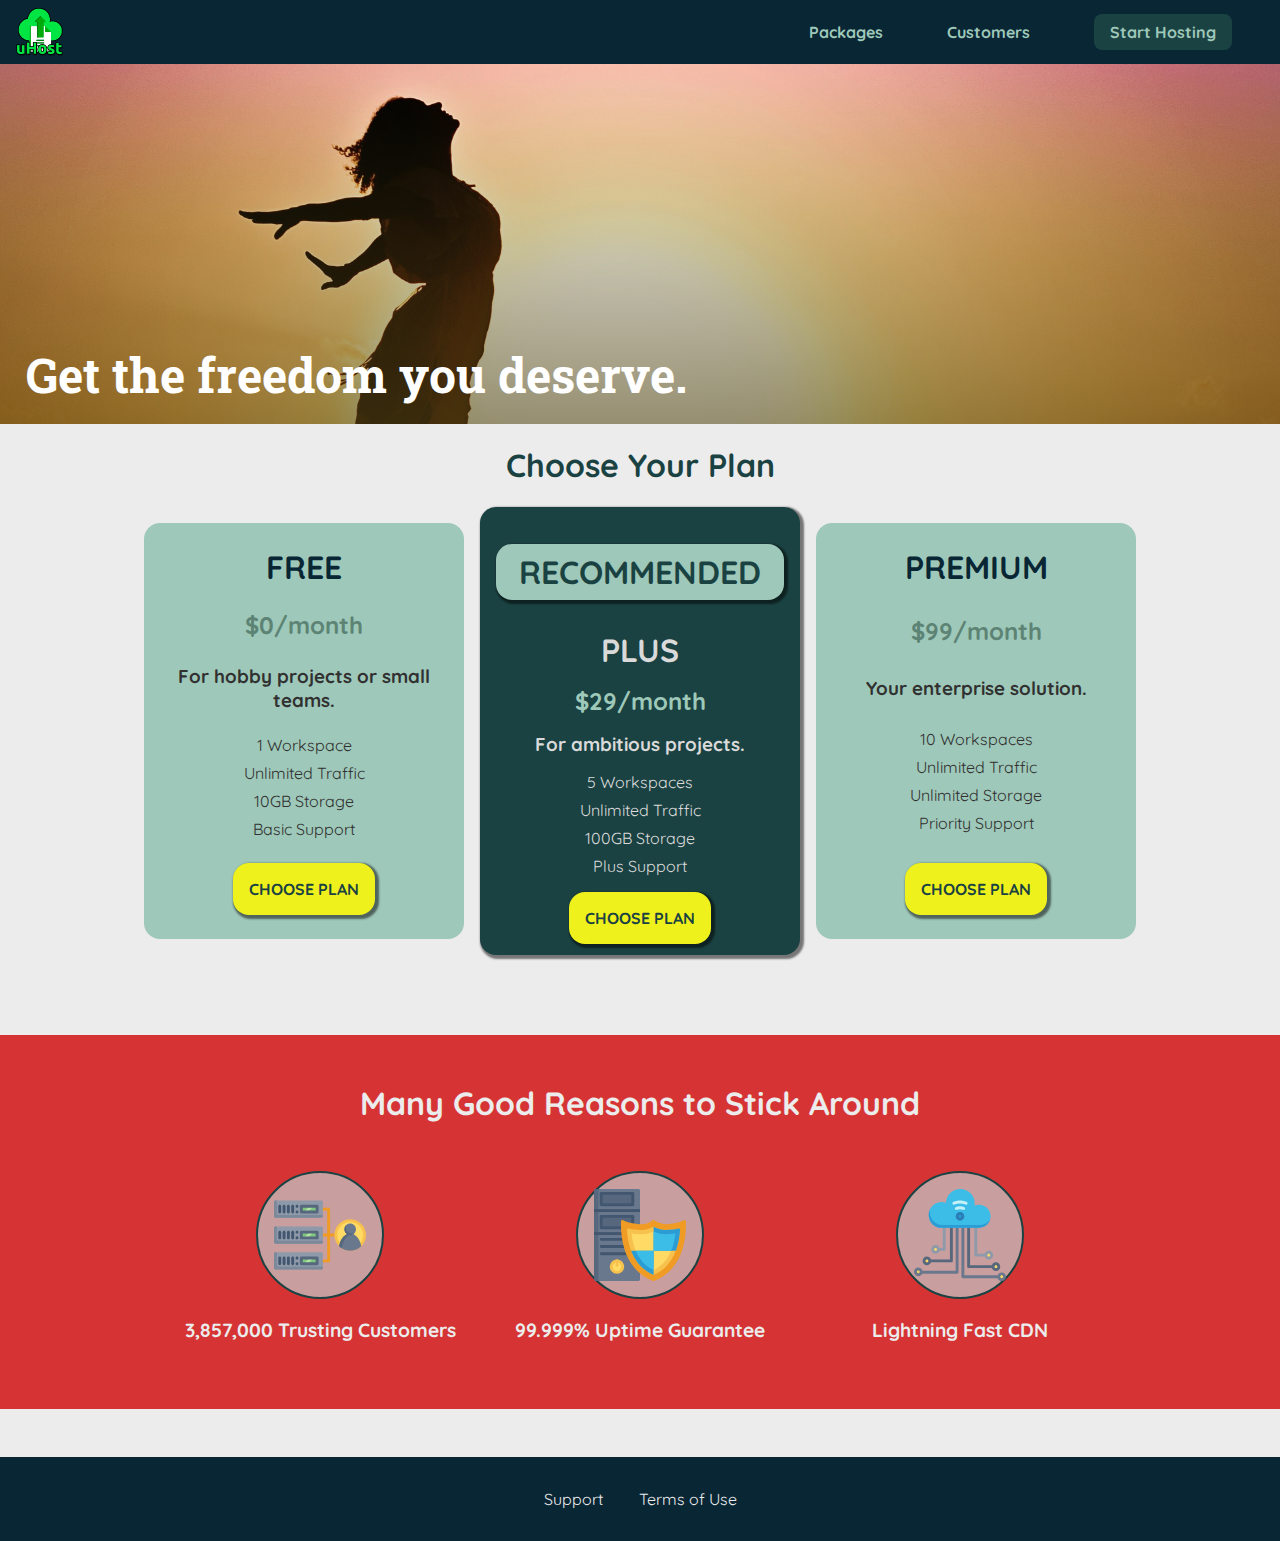
<file: index.html>
<!DOCTYPE html>
<html lang="en">

<head>
    <meta charset="UTF-8">
    <meta name="viewport" content="width=device-width, initial-scale=1.0">
    <title>Document</title>
    <link rel="stylesheet" href="shared.css">
    <link rel="stylesheet" href="main.css">
    <link rel="preconnect" href="https://fonts.googleapis.com">
    <link rel="preconnect" href="https://fonts.gstatic.com" crossorigin>
    <link href="https://fonts.googleapis.com/css2?family=Roboto+Slab&display=swap" rel="stylesheet">
    <link href="https://fonts.googleapis.com/css2?family=Quicksand:wght@300..700&display=swap" rel="stylesheet">
</head>

<body>
    <header class="main-header">
        <div>
            <a href="index.html" class="main-header__brand">
                <img src="images/uhost-icon.png" alt="uHost - Your Favourite Hosting Company">
            </a>
        </div>
        <nav class="main-nav">
            <ul class="main-nav__items">
                <li class="main-nav__item">
                    <a href="packages/index.html">Packages</a>
                </li>
                <li class="main-nav__item">
                    <a href="customers/index.html">Customers</a>
                </li>
                <li class="main-nav__item main-nav__item--cta">
                    <a href="start-hosting/index.html">Start Hosting</a>
                </li>
            </ul>
        </nav>
    </header>
    <main>
        <section id="product-overview">
            <h1>
                Get the freedom you deserve.
            </h1>
        </section>
        <section id="plans">
            <h1 class="section-title">Choose Your Plan</h2>
                <div class="plan__list">
                    <article class="plan">
                        <h1 class="plan__title">FREE</h1>
                        <h2 class="plan__price">$0/month</h2>
                        <h3>For hobby projects or small teams.</h3>
                        <ul class="plan__features">
                            <li>1 Workspace</li>
                            <li>Unlimited Traffic</li>
                            <li>10GB Storage</li>
                            <li>Basic Support</li>
                        </ul>
                        <div>
                            <button class="button">CHOOSE PLAN</button>
                        </div>
                    </article>
                    <article class="plan plan--highlighted">
                        <h1 class="plan__annotation">RECOMMENDED</h1>
                        <h1 class="plan__title">PLUS</h1>
                        <h2 class="plan__price">$29/month</h2>
                        <h3>For ambitious projects.</h3>
                        <ul class="plan__features">
                            <li>5 Workspaces</li>
                            <li>Unlimited Traffic</li>
                            <li>100GB Storage</li>
                            <li>Plus Support</li>
                        </ul>
                        <div>
                            <button class="button">CHOOSE PLAN</button>
                        </div>
                    </article>
                    <article class="plan">
                        <h1 class="plan__title">PREMIUM</h1>
                        <h2 class="plan__price">$99/month</h2>
                        <h3>Your enterprise solution.</h3>
                        <ul class="plan__features">
                            <li>10 Workspaces</li>
                            <li>Unlimited Traffic</li>
                            <li>Unlimited Storage</li>
                            <li>Priority Support</li>
                        </ul>
                        <div>
                            <button class="button">CHOOSE PLAN</button>
                        </div>
                    </article>
                </div>
        </section>
        <section id="key-features">
            <h1 class="section-title">Many Good Reasons to Stick Around</h1>
            <ul class="key-feature__list">
                <li class="key-feature">
                    <div class="key-feature__image">
                        <svg viewBox="0 0 512 512">
                            <path style="fill:#F09B24;"
                                d="M344,248h-32V112c0-4.418-3.582-8-8-8h-40c-4.418,0-8,3.582-8,8s3.582,8,8,8h32v128h-32  c-4.418,0-8,3.582-8,8s3.582,8,8,8h32v128h-32c-4.418,0-8,3.582-8,8s3.582,8,8,8h40c4.418,0,8-3.582,8-8V264h32c4.418,0,8-3.582,8-8  S348.418,248,344,248z" />
                            <path style="fill:#8E9AA9;"
                                d="M264,64H8c-4.418,0-8,3.582-8,8v80c0,4.418,3.582,8,8,8h256c4.418,0,8-3.582,8-8V72  C272,67.582,268.418,64,264,64z" />
                            <path style="fill:#7C899B;"
                                d="M24,144c-4.418,0-8-3.582-8-8V64H8c-4.418,0-8,3.582-8,8v80c0,4.418,3.582,8,8,8h256  c4.418,0,8-3.582,8-8v-8H24z" />
                            <rect x="152" y="96" style="fill:#B8E3A8;" width="88" height="32" />
                            <g>
                                <polygon style="fill:#7EC97D;" points="152,96 152,128 166,128 198,96  " />
                                <polygon style="fill:#7EC97D;" points="220,96 188,128 240,128 240,96  " />
                            </g>
                            <path style="fill:#56677E;"
                                d="M240,136h-88c-4.418,0-8-3.582-8-8V96c0-4.418,3.582-8,8-8h88c4.418,0,8,3.582,8,8v32  C248,132.418,244.418,136,240,136z M160,120h72v-16h-72V120z" />
                            <g>
                                <path style="fill:#435670;"
                                    d="M32,136c-4.418,0-8-3.582-8-8V96c0-4.418,3.582-8,8-8s8,3.582,8,8v32C40,132.418,36.418,136,32,136z   " />
                                <path style="fill:#435670;"
                                    d="M56,136c-4.418,0-8-3.582-8-8V96c0-4.418,3.582-8,8-8s8,3.582,8,8v32C64,132.418,60.418,136,56,136z   " />
                                <path style="fill:#435670;"
                                    d="M80,136c-4.418,0-8-3.582-8-8V96c0-4.418,3.582-8,8-8s8,3.582,8,8v32C88,132.418,84.418,136,80,136z   " />
                                <path style="fill:#435670;"
                                    d="M104,136c-4.418,0-8-3.582-8-8V96c0-4.418,3.582-8,8-8s8,3.582,8,8v32   C112,132.418,108.418,136,104,136z" />
                                <path style="fill:#435670;"
                                    d="M128,105c-4.418,0-8-3.582-8-8v-1c0-4.418,3.582-8,8-8s8,3.582,8,8v1   C136,101.418,132.418,105,128,105z" />
                                <path style="fill:#435670;"
                                    d="M128,136c-4.418,0-8-3.582-8-8v-1c0-4.418,3.582-8,8-8s8,3.582,8,8v1   C136,132.418,132.418,136,128,136z" />
                            </g>
                            <path style="fill:#8E9AA9;"
                                d="M264,208H8c-4.418,0-8,3.582-8,8v80c0,4.418,3.582,8,8,8h256c4.418,0,8-3.582,8-8v-80  C272,211.582,268.418,208,264,208z" />
                            <path style="fill:#7C899B;"
                                d="M24,288c-4.418,0-8-3.582-8-8v-72H8c-4.418,0-8,3.582-8,8v80c0,4.418,3.582,8,8,8h256  c4.418,0,8-3.582,8-8v-8H24z" />
                            <rect x="152" y="240" style="fill:#B8E3A8;" width="88" height="32" />
                            <g>
                                <polygon style="fill:#7EC97D;" points="152,240 152,272 166,272 198,240  " />
                                <polygon style="fill:#7EC97D;" points="220,240 188,272 240,272 240,240  " />
                            </g>
                            <path style="fill:#56677E;"
                                d="M240,280h-88c-4.418,0-8-3.582-8-8v-32c0-4.418,3.582-8,8-8h88c4.418,0,8,3.582,8,8v32  C248,276.418,244.418,280,240,280z M160,264h72v-16h-72V264z" />
                            <g>
                                <path style="fill:#435670;"
                                    d="M32,280c-4.418,0-8-3.582-8-8v-32c0-4.418,3.582-8,8-8s8,3.582,8,8v32C40,276.418,36.418,280,32,280   z" />
                                <path style="fill:#435670;"
                                    d="M56,280c-4.418,0-8-3.582-8-8v-32c0-4.418,3.582-8,8-8s8,3.582,8,8v32C64,276.418,60.418,280,56,280   z" />
                                <path style="fill:#435670;"
                                    d="M80,280c-4.418,0-8-3.582-8-8v-32c0-4.418,3.582-8,8-8s8,3.582,8,8v32C88,276.418,84.418,280,80,280   z" />
                                <path style="fill:#435670;"
                                    d="M104,280c-4.418,0-8-3.582-8-8v-32c0-4.418,3.582-8,8-8s8,3.582,8,8v32   C112,276.418,108.418,280,104,280z" />
                                <path style="fill:#435670;"
                                    d="M128,249c-4.418,0-8-3.582-8-8v-1c0-4.418,3.582-8,8-8s8,3.582,8,8v1   C136,245.418,132.418,249,128,249z" />
                                <path style="fill:#435670;"
                                    d="M128,280c-4.418,0-8-3.582-8-8v-1c0-4.418,3.582-8,8-8s8,3.582,8,8v1   C136,276.418,132.418,280,128,280z" />
                            </g>
                            <path style="fill:#8E9AA9;"
                                d="M264,352H8c-4.418,0-8,3.582-8,8v80c0,4.418,3.582,8,8,8h256c4.418,0,8-3.582,8-8v-80  C272,355.582,268.418,352,264,352z" />
                            <path style="fill:#7C899B;"
                                d="M24,432c-4.418,0-8-3.582-8-8v-72H8c-4.418,0-8,3.582-8,8v80c0,4.418,3.582,8,8,8h256  c4.418,0,8-3.582,8-8v-8H24z" />
                            <rect x="152" y="384" style="fill:#B8E3A8;" width="88" height="32" />
                            <g>
                                <polygon style="fill:#7EC97D;" points="152,384 152,416 166,416 198,384  " />
                                <polygon style="fill:#7EC97D;" points="220,384 188,416 240,416 240,384  " />
                            </g>
                            <path style="fill:#56677E;"
                                d="M240,424h-88c-4.418,0-8-3.582-8-8v-32c0-4.418,3.582-8,8-8h88c4.418,0,8,3.582,8,8v32  C248,420.418,244.418,424,240,424z M160,408h72v-16h-72V408z" />
                            <g>
                                <path style="fill:#435670;"
                                    d="M32,424c-4.418,0-8-3.582-8-8v-32c0-4.418,3.582-8,8-8s8,3.582,8,8v32C40,420.418,36.418,424,32,424   z" />
                                <path style="fill:#435670;"
                                    d="M56,424c-4.418,0-8-3.582-8-8v-32c0-4.418,3.582-8,8-8s8,3.582,8,8v32C64,420.418,60.418,424,56,424   z" />
                                <path style="fill:#435670;"
                                    d="M80,424c-4.418,0-8-3.582-8-8v-32c0-4.418,3.582-8,8-8s8,3.582,8,8v32C88,420.418,84.418,424,80,424   z" />
                                <path style="fill:#435670;"
                                    d="M104,424c-4.418,0-8-3.582-8-8v-32c0-4.418,3.582-8,8-8s8,3.582,8,8v32   C112,420.418,108.418,424,104,424z" />
                                <path style="fill:#435670;"
                                    d="M128,393c-4.418,0-8-3.582-8-8v-1c0-4.418,3.582-8,8-8s8,3.582,8,8v1   C136,389.418,132.418,393,128,393z" />
                                <path style="fill:#435670;"
                                    d="M128,424c-4.418,0-8-3.582-8-8v-1c0-4.418,3.582-8,8-8s8,3.582,8,8v1   C136,420.418,132.418,424,128,424z" />
                            </g>
                            <path style="fill:#F7C14D;"
                                d="M424,168c-48.523,0-88,39.477-88,88s39.477,88,88,88s88-39.477,88-88S472.523,168,424,168z" />
                            <path style="fill:#FFDB66;"
                                d="M424,184c-39.701,0-72,32.299-72,72s32.299,72,72,72s72-32.299,72-72S463.701,184,424,184z" />
                            <path style="fill:#69788D;"
                                d="M484.893,314.16C476.393,274.588,451.922,248,424,248s-52.393,26.588-60.893,66.16  c-0.605,2.82,0.354,5.749,2.511,7.664C381.731,336.124,402.465,344,424,344s42.269-7.876,58.381-22.176  C484.539,319.909,485.498,316.98,484.893,314.16z" />
                            <path style="fill:#56677E;"
                                d="M434.053,249.171C430.768,248.403,427.411,248,424,248c-27.922,0-52.393,26.588-60.893,66.16  c-0.605,2.82,0.354,5.749,2.511,7.664c3.383,3.002,6.979,5.703,10.734,8.125C384.904,286.243,407.373,255.378,434.053,249.171z" />
                            <path style="fill:#69788D;"
                                d="M424,192c-17.645,0-32,14.355-32,32s14.355,32,32,32s32-14.355,32-32S441.645,192,424,192z" />
                            <path style="fill:#56677E;"
                                d="M432,248c-17.645,0-32-14.355-32-32c0-6.783,2.128-13.076,5.742-18.258  C397.444,203.53,392,213.138,392,224c0,17.645,14.355,32,32,32c10.862,0,20.471-5.444,26.258-13.742  C445.076,245.872,438.783,248,432,248z" />

                        </svg>
                    </div>
                    <p class="key-feature__description">3,857,000 Trusting Customers</p>
                </li>
                <li class="key-feature">
                    <div class="key-feature__image">
                        <svg viewBox="0 0 512 512">
                            <path style="fill:#69788D;"
                                d="M248,0H8C3.582,0,0,3.582,0,8v496c0,4.418,3.582,8,8,8h240c4.418,0,8-3.582,8-8V8  C256,3.582,252.418,0,248,0z" />
                            <path style="fill:#56677E;"
                                d="M24,504V8c0-4.418,3.582-8,8-8H8C3.582,0,0,3.582,0,8v496c0,4.418,3.582,8,8,8h24  C27.582,512,24,508.418,24,504z" />
                            <g>
                                <rect x="0" y="112" style="fill:#435670;" width="256" height="16" />
                                <rect x="0" y="240" style="fill:#435670;" width="256" height="16" />
                            </g>
                            <path style="fill:#F7C14D;"
                                d="M128,392c-22.056,0-40,17.944-40,40s17.944,40,40,40s40-17.944,40-40S150.056,392,128,392z" />
                            <path style="fill:#FFDB66;"
                                d="M128,408c-13.233,0-24,10.767-24,24s10.767,24,24,24s24-10.767,24-24S141.233,408,128,408z" />
                            <path style="fill:#F7C14D;"
                                d="M128,392c-2.739,0-5.414,0.278-8,0.805V424c0,4.418,3.582,8,8,8c4.418,0,8-3.582,8-8v-31.195  C133.414,392.278,130.739,392,128,392z" />
                            <g>
                                <path style="fill:#435670;"
                                    d="M216,288H40c-4.418,0-8-3.582-8-8s3.582-8,8-8h176c4.418,0,8,3.582,8,8S220.418,288,216,288z" />
                                <path style="fill:#435670;"
                                    d="M216,328H40c-4.418,0-8-3.582-8-8s3.582-8,8-8h176c4.418,0,8,3.582,8,8S220.418,328,216,328z" />
                                <path style="fill:#435670;"
                                    d="M216,368H40c-4.418,0-8-3.582-8-8s3.582-8,8-8h176c4.418,0,8,3.582,8,8S220.418,368,216,368z" />
                                <path style="fill:#435670;"
                                    d="M216,16H40c-4.418,0-8,3.582-8,8v64c0,4.418,3.582,8,8,8h176c4.418,0,8-3.582,8-8V24   C224,19.582,220.418,16,216,16z" />
                            </g>
                            <rect x="48" y="32" style="fill:#56677E;" width="160" height="48" />
                            <path style="fill:#435670;"
                                d="M216,144H40c-4.418,0-8,3.582-8,8v64c0,4.418,3.582,8,8,8h176c4.418,0,8-3.582,8-8v-64  C224,147.582,220.418,144,216,144z" />
                            <rect x="48" y="160" style="fill:#56677E;" width="160" height="48" />
                            <path style="fill:#F09B24;"
                                d="M511.747,180.237c-0.194-6.537-8.107-10.107-13.135-5.894c-5.6,4.693-42.904,21.282-98.514,21.282  c-33.45,0-64.625-20.999-64.929-21.206c-2.9-1.991-6.764-1.85-9.512,0.346c-2.677,2.135-27.201,20.86-63.793,20.86  c-55.607,0-92.914-16.589-98.515-21.282c-5.028-4.211-12.941-0.645-13.135,5.894c-1.634,54.834,4.655,105.941,18.693,151.903  c12.096,39.604,29.759,74.047,52.497,102.373c27.538,34.304,62.743,59.882,104.66,76.045c3.069,1.918,6.757,1.921,9.83,0  c41.917-16.163,77.122-41.741,104.66-76.045c22.738-28.326,40.401-62.77,52.497-102.373  C507.092,286.179,513.381,235.071,511.747,180.237z" />
                            <path style="fill:#F7C14D;"
                                d="M476.21,221.226c-1.953-1.631-4.568-2.235-7.036-1.628c-21.686,5.327-44.926,8.028-69.075,8.028  c-25.926,0-49.633-8.975-64.955-16.504c-2.307-1.134-5.016-1.091-7.284,0.116c-14.059,7.477-36.919,16.388-65.994,16.388  c-24.153,0-47.394-2.701-69.075-8.028c-5.155-1.268-10.221,2.966-9.894,8.261c2.077,33.693,7.668,65.635,16.616,94.935  c22.774,74.565,66.139,126.334,128.888,153.868c2.032,0.891,4.397,0.891,6.43,0c61.777-27.107,104.716-78.876,127.62-153.868  c8.948-29.3,14.539-61.241,16.616-94.935C479.224,225.319,478.163,222.856,476.21,221.226z" />
                            <path style="fill:#FFDB66;"
                                d="M331.609,451.727c-52.604-25.289-89.304-70.987-109.144-135.944  c-6.532-21.39-11.162-44.336-13.82-68.447c17.133,2.852,34.952,4.291,53.22,4.291c29.394,0,53.376-7.793,69.978-15.561  c17.44,7.736,41.656,15.561,68.256,15.561c18.267,0,36.085-1.439,53.219-4.291c-2.659,24.112-7.288,47.06-13.82,68.448  C419.545,381.108,383.27,426.805,331.609,451.727z" />
                            <g>
                                <path style="fill:#2C9DD4;"
                                    d="M479.066,227.858c0.157-2.539-0.903-5.002-2.856-6.633s-4.568-2.235-7.036-1.628   c-21.686,5.327-44.926,8.028-69.075,8.028c-25.926,0-49.633-8.975-64.955-16.504c-1.057-0.52-2.2-0.78-3.345-0.806l-0.072,133.351   h123.601c2.556-6.746,4.933-13.702,7.123-20.874C471.398,293.493,476.989,261.552,479.066,227.858z" />
                                <path style="fill:#2C9DD4;"
                                    d="M206.658,343.667c24.153,63.42,65.028,108.108,121.743,132.995c1.031,0.452,2.147,0.673,3.263,0.666   l0.063-133.661H206.658z" />
                            </g>
                            <g>
                                <path style="fill:#3CBDE8;"
                                    d="M439.497,315.783c6.532-21.389,11.161-44.336,13.82-68.448c-17.134,2.852-34.952,4.291-53.219,4.291   c-26.6,0-50.815-7.824-68.256-15.561l-0.116,107.601h97.758C433.179,334.807,436.524,325.518,439.497,315.783z" />
                                <path style="fill:#3CBDE8;"
                                    d="M232.523,343.667c21.144,50.298,54.363,86.56,99.087,108.06l0.117-108.06H232.523z" />
                            </g>
                        </svg>
                    </div>
                    <p class="key-feature__description">99.999% Uptime Guarantee</p>
                </li>
                <li class="key-feature">
                    <div class="key-feature__image">
                        <svg viewBox="0 0 512 512">
                            <path style="fill:#8E9AA9;"
                                d="M168,200c-4.418,0-8,3.582-8,8v120h-17.376c-3.302-9.311-12.194-16-22.624-16  c-13.234,0-24,10.767-24,24s10.766,24,24,24c10.429,0,19.321-6.689,22.624-16H168c4.418,0,8-3.582,8-8V208  C176,203.582,172.418,200,168,200z" />
                            <path style="fill:#FFDB66;"
                                d="M120,328c-4.411,0-8,3.589-8,8s3.589,8,8,8s8-3.589,8-8S124.411,328,120,328z" />
                            <path style="fill:#56677E;"
                                d="M208,200c-4.418,0-8,3.582-8,8v184H94.624C91.322,382.689,82.43,376,72,376  c-13.234,0-24,10.767-24,24s10.766,24,24,24c10.429,0,19.321-6.689,22.624-16H208c4.418,0,8-3.582,8-8V208  C216,203.582,212.418,200,208,200z" />
                            <path style="fill:#FFDB66;"
                                d="M72,392c-4.411,0-8,3.589-8,8s3.589,8,8,8s8-3.589,8-8S76.411,392,72,392z" />
                            <path style="fill:#69788D;"
                                d="M240,208c-4.418,0-8,3.582-8,8v239H47.24c-2.671-10.34-12.078-18-23.24-18c-13.234,0-24,10.767-24,24  s10.766,24,24,24c9.666,0,18.009-5.747,21.809-14H240c4.418,0,8-3.582,8-8V216C248,211.582,244.418,208,240,208z" />
                            <path style="fill:#FFDB66;"
                                d="M24,453c-4.411,0-8,3.589-8,8s3.589,8,8,8s8-3.589,8-8S28.411,453,24,453z" />
                            <path style="fill:#69788D;"
                                d="M488,464c-10.429,0-19.321,6.689-22.624,16H280V208c0-4.418-3.582-8-8-8s-8,3.582-8,8v280  c0,4.418,3.582,8,8,8h193.376c3.302,9.311,12.194,16,22.624,16c13.234,0,24-10.767,24-24S501.234,464,488,464z" />
                            <path style="fill:#FFDB66;"
                                d="M488,480c-4.411,0-8,3.589-8,8s3.589,8,8,8s8-3.589,8-8S492.411,480,488,480z" />
                            <path style="fill:#56677E;"
                                d="M456,408c-10.429,0-19.321,6.689-22.624,16H312V208c0-4.418-3.582-8-8-8s-8,3.582-8,8v224  c0,4.418,3.582,8,8,8h129.376c3.302,9.311,12.194,16,22.624,16c13.234,0,24-10.767,24-24S469.234,408,456,408z" />
                            <path style="fill:#FFDB66;"
                                d="M456,424c-4.411,0-8,3.589-8,8s3.589,8,8,8s8-3.589,8-8S460.411,424,456,424z" />
                            <path style="fill:#8E9AA9;"
                                d="M416,344c-10.429,0-19.321,6.689-22.624,16H352V208c0-4.418-3.582-8-8-8s-8,3.582-8,8v160  c0,4.418,3.582,8,8,8h49.376c3.302,9.311,12.194,16,22.624,16c13.234,0,24-10.767,24-24S429.234,344,416,344z" />
                            <path style="fill:#FFDB66;"
                                d="M416,360c-4.411,0-8,3.589-8,8s3.589,8,8,8s8-3.589,8-8S420.411,360,416,360z" />
                            <path style="fill:#3CBDE8;"
                                d="M362,88c-8.741,0-17.231,1.751-25.06,5.085C337.646,88.797,338,84.43,338,80  c0-44.112-35.888-80-80-80c-42.823,0-77.895,33.816-79.909,76.149C170.393,73.415,162.244,72,154,72c-39.701,0-72,32.299-72,72  s32.299,72,72,72h208c35.29,0,64-28.71,64-64S397.29,88,362,88z" />
                            <path style="fill:#2C9DD4;"
                                d="M368,200H160c-39.701,0-72-32.299-72-72c0-5.863,0.721-11.559,2.05-17.019  C84.918,120.88,82,132.102,82,144c0,39.701,32.299,72,72,72h208c30.389,0,55.88-21.296,62.379-49.743  C413.565,186.327,392.352,200,368,200z" />
                            <path style="fill:#2A7DB5;"
                                d="M256,128c-13.234,0-24,10.767-24,24s10.766,24,24,24c13.233,0,24-10.767,24-24S269.233,128,256,128z" />
                            <path style="fill:#2C9DD4;"
                                d="M256,144c-4.411,0-8,3.589-8,8s3.589,8,8,8c4.411,0,8-3.589,8-8S260.411,144,256,144z" />
                            <g>
                                <path style="fill:#C5F1FA;"
                                    d="M221.755,87.695c-2.994,0-5.864-1.688-7.233-4.572c-1.894-3.991-0.194-8.763,3.798-10.657   C230.157,66.849,242.834,64,256,64c13.166,0,25.844,2.849,37.68,8.466c3.992,1.895,5.692,6.666,3.798,10.657   s-6.666,5.692-10.657,3.798C277.144,82.328,266.774,80,256,80c-10.774,0-21.144,2.328-30.821,6.921   C224.072,87.446,222.904,87.695,221.755,87.695z" />
                                <path style="fill:#C5F1FA;"
                                    d="M276.545,116.618c-1.148,0-2.316-0.249-3.424-0.774C267.745,113.293,261.985,112,256,112   c-5.985,0-11.745,1.293-17.121,3.844c-3.991,1.895-8.763,0.192-10.657-3.798c-1.894-3.992-0.193-8.764,3.798-10.657   C239.557,97.813,247.625,96,256,96c8.376,0,16.444,1.813,23.98,5.389c3.991,1.894,5.692,6.665,3.798,10.657   C282.41,114.93,279.539,116.618,276.545,116.618z" />
                            </g>

                        </svg>
                    </div>
                    <p class="key-feature__description">Lightning Fast CDN</p>
                </li>
            </ul>
        </section>
    </main>
    <footer class="main-footer">
        <nav>
            <ul>
                <li><a href="#">Support</a></li>
                <li><a href="#">Terms of Use</a></li>
            </ul>
        </nav>
    </footer>
</body>

</html>
</file>
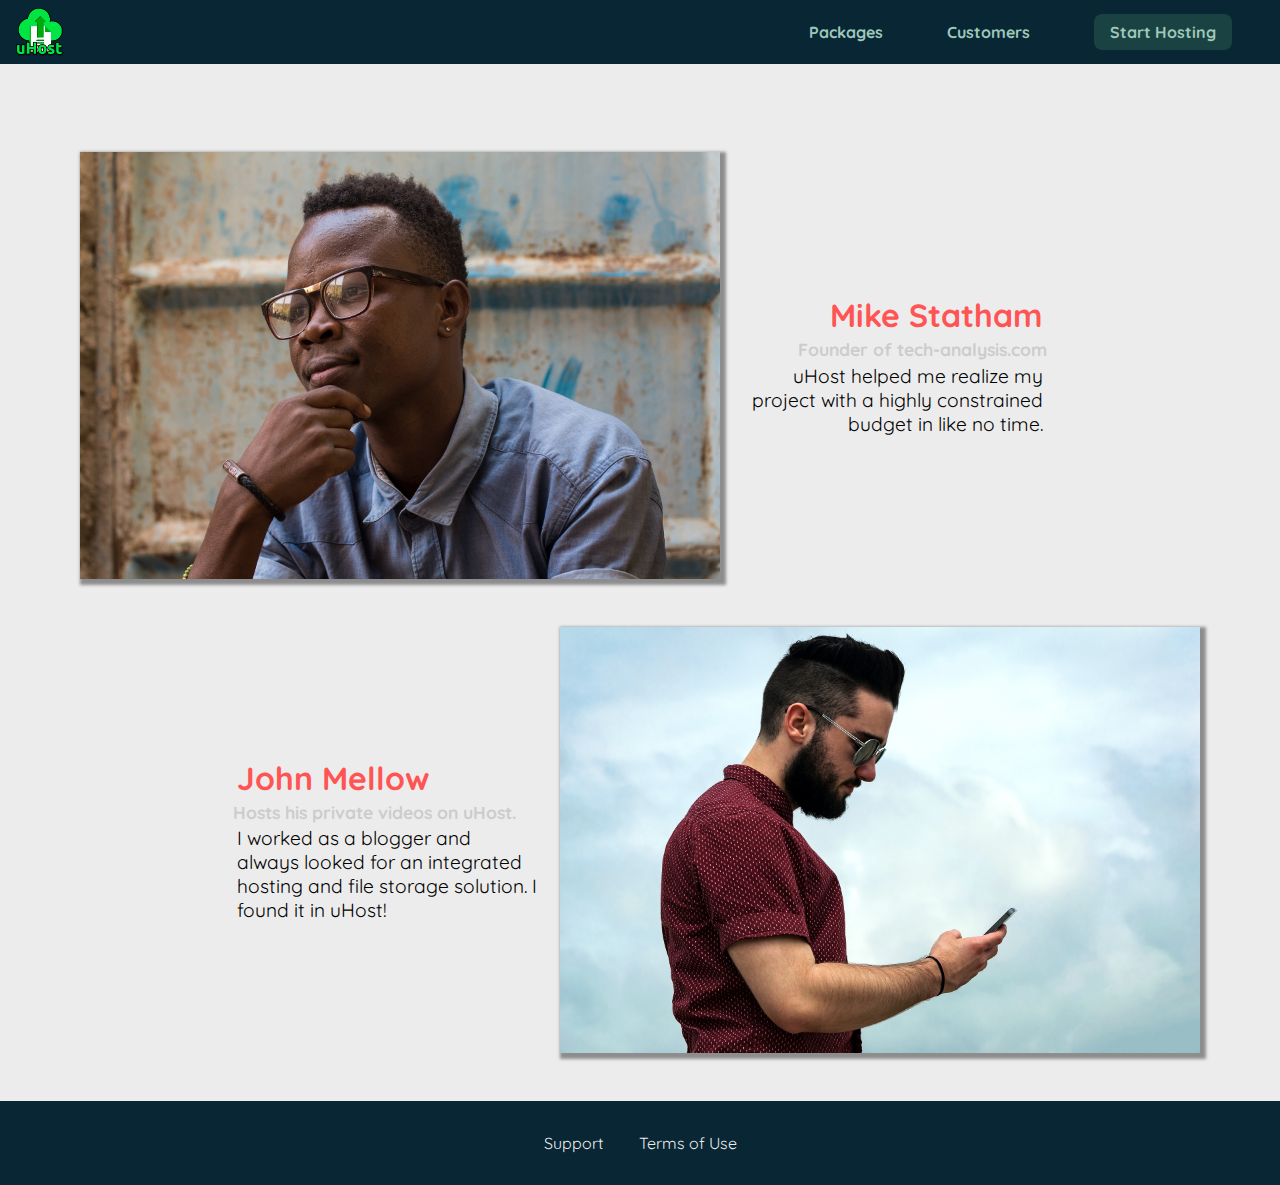
<file: customers/index.html>
<!DOCTYPE html>
<html lang="en">

<head>
    <meta charset="UTF-8">
    <meta name="viewport" content="width=device-width, initial-scale=1.0">
    <title>Document</title>
    <link rel="stylesheet" href="../shared.css">
    <link rel="stylesheet" href="customers.css">
    <link rel="preconnect" href="https://fonts.googleapis.com">
    <link rel="preconnect" href="https://fonts.gstatic.com" crossorigin>
    <link href="https://fonts.googleapis.com/css2?family=Roboto+Slab&display=swap" rel="stylesheet">
    <link href="https://fonts.googleapis.com/css2?family=Quicksand:wght@300..700&display=swap" rel="stylesheet">
</head>

<body>
    <div class="backdrop"></div>
    <header class="main-header">
        <div>
            <button class="toggle-button">
                <span class="toggle-button__bar"></span>
                <span class="toggle-button__bar"></span>
                <span class="toggle-button__bar"></span>
            </button>
            <a href="index.html" class="main-header__brand">
                <img src="../images/uhost-icon.png" alt="uHost - Your Favourite Hosting Company">
            </a>
        </div>
        <nav class="main-nav">
            <ul class="main-nav__items">
                <li class="main-nav__item">
                    <a href="../packages/index.html">Packages</a>
                </li>
                <li class="main-nav__item">
                    <a href="../customers/index.html">Customers</a>
                </li>
                <li class="main-nav__item main-nav__item--cta">
                    <a href="../start-hosting/index.html">Start Hosting</a>
                </li>
            </ul>
        </nav>
    </header>
    <nav class="mobile-nav">
        <ul class="mobile-nav__items">
            <li class="mobile-nav__item">
                <a href="../packages/index.html">Packages</a>
            </li>
            <li class="mobile-nav__item">
                <a href="index.html">Customers</a>
            </li>
            <li class="mobile-nav__item mobile-nav__item--cta">
                <a href="../start-hosting/index.html">Start Hosting</a>
            </li>
        </ul>
    </nav>

    <main>
        <div>
            <div class="testimonial" id="customer-1">
                <div class="testimonial__image-container">
                    <img src="../images/customer-1.jpg" alt="Mike Statham - Customer" class="testimonial__image">
                </div>
                <div class="testimonial__info">
                    <h1 class="testimonial__name">Mike Statham</h1>
                    <h2 class="testimonial__subtitle">Founder of
                        <a href="tech-analysis.com">tech-analysis.com</a>
                    </h2>
                    <p class="testimonial__text">uHost helped me realize my project with a highly constrained budget
                        in like no time.</p>
                </div>
            </div>
            <div class="testimonial" id="customer-2">

                <div class="testimonial__info">
                    <h1 class="testimonial__name">John Mellow</h1>
                    <h2 class="testimonial__subtitle">Hosts his private videos on uHost.
                    </h2>
                    <p class="testimonial__text">I worked as a blogger and always looked for an integrated hosting
                        and file storage solution. I found
                        it in uHost!
                    </p>
                </div>
                <div class="testimonial__image-container">
                    <img src="../images/customer-2.jpg" alt="John Mellow - Customer" class="testimonial__image">
                </div>
            </div>
        </div>
    </main>
    <footer class="main-footer">
        <nav>
            <ul>
                <li>
                    <a href="#">Support</a>
                </li>
                <li>
                    <a href="#">Terms of Use</a>
                </li>
            </ul>
        </nav>
    </footer>
    <script src="../shared.js"></script>
</body>


</html>
</file>
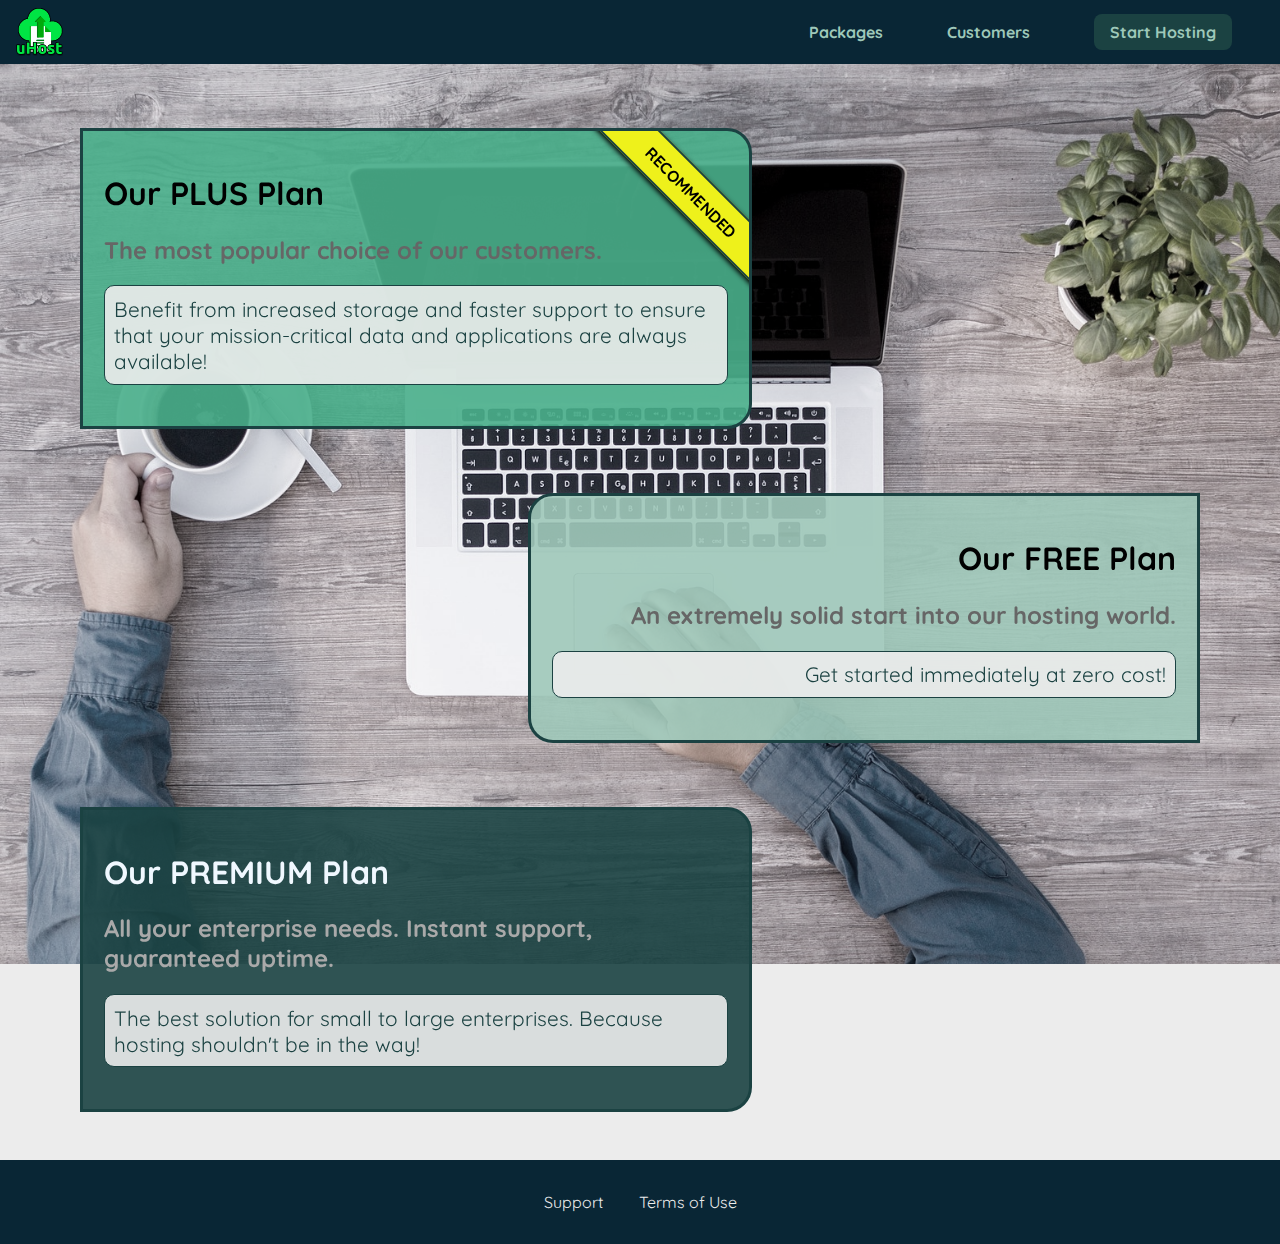
<file: packages/index.html>
<!DOCTYPE html>
<html lang="en">

<head>
    <meta charset="UTF-8">
    <meta name="viewport" content="width=device-width, initial-scale=1.0">
    <title>Document</title>
    <link rel="stylesheet" href="../shared.css">
    <link rel="stylesheet" href="packages.css">
    <link rel="preconnect" href="https://fonts.googleapis.com">
    <link rel="preconnect" href="https://fonts.gstatic.com" crossorigin>
    <link href="https://fonts.googleapis.com/css2?family=Roboto+Slab&display=swap" rel="stylesheet">
    <link href="https://fonts.googleapis.com/css2?family=Quicksand:wght@300..700&display=swap" rel="stylesheet">
</head>

<body>
    <div class="backdrop"></div>
    <div class="background"></div>
    <header class="main-header">
        <div>
            <button class="toggle-button">
                <span class="toggle-button__bar"></span>
                <span class="toggle-button__bar"></span>
                <span class="toggle-button__bar"></span>
            </button>
            <a href="../index.html" class="main-header__brand">
                <img src="../images/uhost-icon.png" alt="uHost - Your Favourite Hosting Company">
            </a>
        </div>
        <nav class="main-nav">
            <ul class="main-nav__items">
                <li class="main-nav__item">
                    <a href="index.html">Packages</a>
                </li>
                <li class="main-nav__item">
                    <a href="../customers/index.html">Customers</a>
                </li>
                <li class="main-nav__item main-nav__item--cta">
                    <a href="../start-hosting/index.html">Start Hosting</a>
                </li>
            </ul>
        </nav>
    </header>
    <nav class="mobile-nav">
        <ul class="mobile-nav__items">
            <li class="mobile-nav__item">
                <a href="index.html">Packages</a>
            </li>
            <li class="mobile-nav__item">
                <a href="../customers/index.html">Customers</a>
            </li>
            <li class="mobile-nav__item mobile-nav__item--cta">
                <a href="../start-hosting/index.html">Start Hosting</a>
            </li>
        </ul>
    </nav>
    <main>
        <section class="plan" id="plus">
            <a href="#">
                <h1>Our PLUS Plan</h1>
                <h2 class="plan__badge">RECOMMENDED</h2>
                <h2>The most popular choice of our customers.</h2>
                <p>Benefit from increased storage and faster support to ensure that your mission-critical data and
                    applications
                    are always available!</p>
            </a>
        </section>
        <section class="plan" id="free">
            <a href="#">
                <h1>Our FREE Plan</h1>
                <h2>An extremely solid start into our hosting world.</h2>
                <p>Get started immediately at zero cost!</p>
            </a>
        </section>
        <div class="clear-fix"></div>
        <section class="plan" id="premium">
            <a href="#">
                <h1>Our PREMIUM Plan</h1>
                <h2>All your enterprise needs. Instant support, guaranteed uptime. </h2>
                <p>The best solution for small to large enterprises. Because hosting shouldn't be in the way!</p>
            </a>
        </section>
    </main>
    <footer class="main-footer">
        <nav>
            <ul>
                <li><a href="#">Support</a></li>
                <li><a href="#">Terms of Use</a></li>
            </ul>
        </nav>
    </footer>
    <script src="../shared.js"></script>
</body>

</html>
</file>
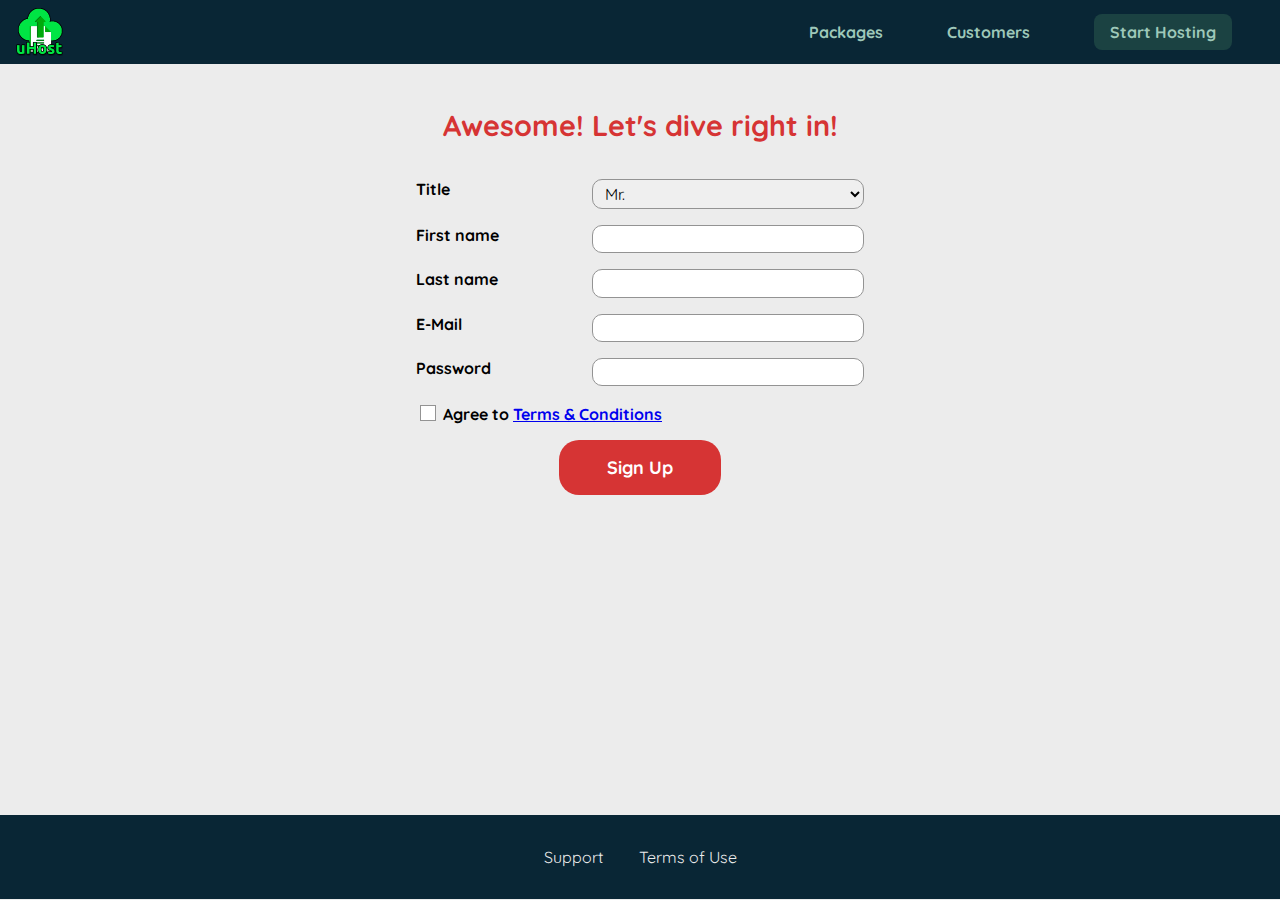
<file: start-hosting/index.html>
<!DOCTYPE html>
<html lang="en">

<head>
    <meta charset="UTF-8">
    <meta name="viewport" content="width=device-width, initial-scale=1.0">
    <title>Document</title>
    <link rel="stylesheet" href="../shared.css">
    <link rel="stylesheet" href="start-hosting.css">
    <link rel="preconnect" href="https://fonts.googleapis.com">
    <link rel="preconnect" href="https://fonts.gstatic.com" crossorigin>
    <link href="https://fonts.googleapis.com/css2?family=Roboto+Slab&display=swap" rel="stylesheet">
    <link href="https://fonts.googleapis.com/css2?family=Quicksand:wght@300..700&display=swap" rel="stylesheet">
</head>

<body>
    <div class="backdrop"></div>
    <header class="main-header">
        <div>
            <button class="toggle-button">
                <span class="toggle-button__bar"></span>
                <span class="toggle-button__bar"></span>
                <span class="toggle-button__bar"></span>
            </button>
            <a href="index.html" class="main-header__brand">
                <img src="../images/uhost-icon.png" alt="uHost - Your Favourite Hosting Company">
            </a>
        </div>
        <nav class="main-nav">
            <ul class="main-nav__items">
                <li class="main-nav__item">
                    <a href="../packages/index.html">Packages</a>
                </li>
                <li class="main-nav__item">
                    <a href="../customers/index.html">Customers</a>
                </li>
                <li class="main-nav__item main-nav__item--cta">
                    <a href="index.html">Start Hosting</a>
                </li>
            </ul>
        </nav>
    </header>
    <nav class="mobile-nav">
        <ul class="mobile-nav__items">
            <li class="mobile-nav__item">
                <a href="../packages/index.html">Packages</a>
            </li>
            <li class="mobile-nav__item">
                <a href="../customers/index.html">Customers</a>
            </li>
            <li class="mobile-nav__item">
                <a href="index.html">Start Hosting</a>
            </li>
        </ul>
    </nav>
    <main class="signup-page">
        <h1 class="signup-title">Awesome! Let's dive right in!</h1>
        <form action="index.html" class="signup-form">
            <label for="title">Title</label>
            <select id="title">
                <option value="mr">Mr.</option>
                <option value="ms">Ms.</option>
            </select>
            <label for="first-name">First name</label>
            <input type="text" id="first-name">
            <label for="last-name">Last name</label>
            <input type="text" id="last-name">
            <label for="email">E-Mail</label>
            <input type="email" id="email">
            <label for="password">Password</label>
            <input type="password" id="password">
            <div class="signup-form__checkbox">
                <input type="checkbox" id="agree-terms">
                <label for="agree-terms">Agree to
                    <a href="#">Terms & Conditions</a>
                </label>
            </div>
            <button type="submit" class="button">Sign Up</button>
        </form>
    </main>
    <footer class="main-footer">
        <nav>
            <ul>
                <li><a href="#">Support</a></li>
                <li><a href="#">Terms of Use</a></li>
            </ul>
        </nav>
    </footer>
    <script src="../shared.js"></script>
</body>

</html>
</file>
<file: shared.css>
* {
    box-sizing: border-box;
}

body {
    font-family: "Quicksand", sans-serif;
    margin: 0;
    background: #ececec;
}

main {
    min-height: calc(100vh - 4rem - 8.3rem);
    margin-top: 4rem;
}

.backdrop {
    position: fixed;
    display: none;
    top: 0;
    left: 0;
    z-index: 5;
    width: 100vw;
    height: 100vh;
    background: rgba(0, 0, 0, 0.5);
}

.main-header {
    background: #092635;
    padding: 0.5rem 1rem;
    width: 100%;
    position: fixed;
    top: 0;
    left: 0;
    z-index: 1;
    display: flex;
    align-items: center;
    justify-content: space-between;
}

.toggle-button {
    width: 3rem;
    background: transparent;
    border: none;
    cursor: pointer;
    padding-top: 0;
    padding-bottom: 0;
    vertical-align: middle;
}

.toggle-button:focus {
    outline: none;
}

.toggle-button__bar {
    width: 100%;
    height: 0.2rem;
    background: #9EC8B9;
    display: block;
    margin: 0.6rem 0;
}

.main-header__brand {
    color: #9EC8B9;
    text-decoration: none;
    font-weight: bold;
}

.main-header__brand img {
    /* height: 100%; */
    height: 3rem;
    vertical-align: middle;
}

.main-nav {
    display: none;
    /* text-align: right;
    width: calc(100% - 122px);
    vertical-align: middle; */
}

.main-nav__items {
    margin: 0;
    padding: 0.4rem 0;
    list-style: none;
    display: flex;
}

.main-nav__item {
    margin: 0 1rem;
}

.main-nav__item a,
.mobile-nav__item a {
    text-decoration: none;
    color: #9EC8B9;
    margin: 0 1rem;
    padding: 0.4rem 0;
    font-weight: bold;
}

.main-nav__item a:hover,
.main-nav__item a:active,
.mobile-nav__item a:active,
.mobile-nav__item a:hover {
    color: #5C8374;
    border-bottom: #5C8374 solid 2px;
}

.main-nav__item--cta a,
.mobile-nav__item--cta a {
    background: #1B4242;
    color: #9EC8B9;
    border-radius: 8px;
    padding: 0.5rem 1rem;
}

.main-nav__item--cta a:hover,
.main-nav__item--cta a:active,
.mobile-nav__item--cta a:active,
.mobile-nav__item--cta a:hover {
    color: #1B4242;
    background: #9EC8B9;
    border: none;
}

.main-footer {
    background: #092635;
    padding: 2rem;
    margin-top: 3rem;
    width: 100%;
}

.main-footer ul {
    list-style: none;
    margin: 0;
    padding: 0;
    text-align: center;
}

.main-footer ul li {
    /* display: inline-block; */
    margin: 1rem 0;
    height: 100%;
}

.main-footer ul li a {
    color: #ececec;
    text-decoration: none;
}

.main-footer ul li a:hover,
.main-footer ul li a:active {
    color: #b1b1b1;
}

.mobile-nav {
    display: none;
    position: fixed;
    z-index: 10;
    top: 0;
    left: 0;
    background: #092635;
    width: 80%;
    height: 100vh;
}

.mobile-nav__items {
    width: 90%;
    height: 100%;
    list-style: none;
    display: flex;
    flex-direction: column;
    justify-content: center;
    align-items: center;
}

.mobile-nav__item {
    margin: 1rem 0;
}

.mobile-nav__item a {
    font-size: 1.5rem;
}

@media (min-width:40rem) {
    .main-nav {
        display: flex;
    }

    .toggle-button {
        display: none;
    }

    .main-header__brand {
        height: 3rem;
    }

    .main-footer ul li {
        display: inline-block;
        margin: 0 1rem;
    }
}
</file>
<file: main.css>
#product-overview {
    background: linear-gradient(to top, rgba(80, 68, 18, 0.6), transparent) 10%,
        url("images/freedom.jpg") left 10% bottom 75%/cover no-repeat border-box;
    /* background-size: cover; */
    /* background-repeat: no-repeat; */
    /* background-position: left 10% bottom 20%; */
    /* background-origin: border-box; */
    /* background-clip: border-box; */
    /* background-attachment: fixed; */
    width: 100%;
    height: 33vh;
    position: relative;
}

#product-overview h1 {
    color: white;
    font-family: "Roboto Slab", serif;
    position: absolute;
    bottom: 5%;
    left: 2%;
    font-size: 1.6rem;
    margin: 0;
}

@media(min-width:40rem) {
    #product-overview {
        height: 40vh;
    }

    #product-overview h1 {
        font-size: 3rem;
    }
}

.section-title {
    color: #1B4242;
    text-align: center;
}


.plan {
    background: #9EC8B9;
    display: flex;
    flex-direction: column;
    justify-content: center;
    align-items: center;
    text-align: center;
    padding: 1rem;
    margin: 0.5rem 0;
    width: 100%;
}

.plan--highlighted {
    background: #1B4242;
    color: #9EC8B9;
    /* border-radius: 16px; */

}

@media(min-width:40rem) {

    .plan__list {
        margin: auto;
        display: flex;
        justify-content: center;
        align-items: center;
    }

    .plan {
        width: 30%;
        max-width: 20rem;
        border-radius: 16px;
        margin: 0 0.5rem;
        height: 26rem;
        display: flex;
        flex-direction: column;
        justify-content: space-between;
        align-items: center;

    }

    .plan--highlighted {
        box-shadow: 2px 2px 2px 2px rgba(0, 0, 0, 0.5);
        height: 28rem;
    }
}

.plan__annotation {
    background: #9EC8B9;
    color: #1B4242;
    padding: 0.5rem;
    width: 100%;
    box-shadow: 2px 2px 2px 2px rgba(0, 0, 0, 0.5);
    border-radius: 16px;
}

.plan__title {
    color: #092635;
    margin: 0.5rem 0;
}

.plan__price {
    color: #5C8374;
    margin: 0.5rem 0;
}

.plan--highlighted .plan__title {
    color: #dadada;
}

.plan--highlighted .plan__price {
    color: #9EC8B9;
}

.plan__features {
    list-style: none;
    margin: 0;
    padding: 0;
}

.plan__features li {
    margin: 0.5rem 0;
    color: #313131;
}

.plan h3 {
    color: #313131;
    margin: 0.5rem 0;
}

.button {
    background: #eef11b;
    color: #1B4242;
    font: inherit;
    font-weight: bold;
    border: none;
    padding: 1rem;
    margin: 0.5rem;
    border-radius: 16px;
    box-shadow: 2px 2px 2px 2px rgba(0, 0, 0, 0.5);
    cursor: pointer;
}

.button:hover,
.button:active {
    background: #ececec;
    color: #1B4242;
}

.plan--highlighted h3,
.plan--highlighted li {
    color: #dadada
}

#key-features {
    /* "display: flex;
    flex-direction: column;
    justify-content: center;
    align-items: center; */
    background: #d63434;
    margin-top: 5rem;
    padding: 1rem;
    width: 100%;
}

#key-features .section-title {
    color: #ececec;
    margin: 2rem;
}

.key-feature__list {
    list-style: none;
    margin: 1rem;
    padding: 0;
    text-align: center;
}

/* .key-feature {
    margin: 3rem 0;
    display: flex;
    flex-direction: column;
} */

.key-feature__image {
    background: #c89e9e;
    width: 8rem;
    height: 8rem;
    border: 2px solid #1B4242;
    border-radius: 50%;
    margin: auto;
    padding: 1rem;
}

.key-feature__description {
    color: #ececec;
    text-align: center;
    font-weight: bold;
    font-size: 1.2rem;
}

@media(min-width:40rem) {
    .key-feature {
        display: flex;
        width: 30%;
        max-width: 18rem;
        vertical-align: top;
        margin: 1rem;
        flex-direction: column;
    }

    .key-feature__list {
        display: flex;
        justify-content: center;
        align-items: baseline;
    }

}

.modal {
    position: fixed;
    display: none;
    z-index: 10;
    top: 20%;
    left: 30%;
    width: 40%;
    background: #d9f9ff;
    padding: 1rem;
    border: 1px solid #1B4242;
    box-shadow: 1px 1px 1px rgba(0, 0, 0, 0.5);
    border-radius: 20px;
}

.modal__title {
    text-align: center;
    margin: 0 0 1rem 0;
}

.modal__actions {
    text-align: center;
}

.modal__action {
    text-decoration: none;
    color: black;
    font: inherit;
    background: #55b368;
    border: 2px solid black;
    padding: 0.5rem 1.5rem;
    border-radius: 20px;
    cursor: pointer;
    font-weight: bold;
    margin: 0 1rem;
}

.modal__action:active,
.modal__action:hover {
    background: #43ff6b;
    box-shadow: 2px 2px 2px rgba(0, 0, 0, 0.5);
}

.modal__action--negative {
    background: none;
    border: none;
    border-radius: 0;
    box-shadow: none;
    color: #3131317b;
}

.modal__action--negative:active,
.modal__action--negative:hover {
    text-decoration: underline;
    background: none;
    color: black;
    box-shadow: none;
}
</file>
<file: customers/customers.css>
main {
    padding-top: 2.5rem;
}

.testimonial {
    font-size: 1.2rem;
}

.testimonial__image-container {
    width: 100%;
}

.testimonial__image {
    width: 100%;
    vertical-align: middle;
}

.testimonial__info {
    text-align: middle;
    width: 70%;
    margin: auto;
    padding: 1rem;
}

#customer-2.testimonial {
    text-align: right;
}

#customer-2 .testimonial__info {
    text-align: left;
}

.testimonial__name {
    margin: 0.2rem;
    color: #ff5454;
    font-size: 2rem;
}

.testimonial__subtitle {
    margin: 0;
    font-size: 1.1rem;
    color: #ccc;
}

.testimonial__subtitle a {
    color: inherit;
    text-decoration: none;
}

.testimonial__subtitle a:hover,
.testimonial__subtitle a:active {
    color: #7a7a7a;
}

.testimonial__text {
    margin: 0.2rem;
}

@media (min-width:40rem) {
    .testimonial__image-container {
        display: inline-block;
        width: 65%;
        max-width: 40rem;
        box-shadow: 3px 3px 3px 3px rgba(0, 0, 0, 0.4);
    }

    .testimonial__info {
        text-align: right;
        padding: 0.9rem;
        display: inline-block;
        vertical-align: middle;
        width: 30%;
    }

    .testimonial {
        margin: 3rem auto;
        max-width: 70rem;
    }

    .testimonial__list {
        width: 80%;
        margin: auto;
    }
}
</file>
<file: packages/packages.css>
main {
    padding-top: 2rem;
}

.background {
    background: url("../images/plans-background.jpg") center/cover;
    filter: grayscale(70%);
    position: fixed;
    width: 100vw;
    height: 100vh;
    z-index: -1;
}

.plan {
    border: rgb(27, 66, 66) solid 3px;
    border-left: none;
    border-top-right-radius: 25px;
    border-bottom-right-radius: 25px;
    margin: 2rem 0;
    width: 60%;
    position: relative;
    overflow: hidden;
}

.plan__badge {
    position: absolute;
    margin: 0;
    top: 0;
    right: 0;
    color: black !important;
    background: #eef11b;
    padding: 0.6rem;
    border: #1B4242 solid 2px;
    box-shadow: 2px 2px 5px black;
    font-size: 1rem;
    width: 15rem;
    text-align: center;
    transform: rotateZ(45deg) translateX(4.5rem) translateY(-1rem);
}

.plan a {
    padding: 1.3rem;
    text-decoration: none;
    display: block;
}

.plan h1 {
    color: black;
}

.plan h2 {
    color: rgb(102, 102, 102);
}

.plan p {
    color: #1B4242;
    background: rgba(236, 236, 236, 0.9);
    border: #1B4242 1px solid;
    border-radius: 10px;
    padding: 0.6rem;
    font-size: 1.3rem;
}

.plan:active,
.plan:hover {
    box-shadow: 2px 2px 10px 0 black;
    border: #f12f2f solid 3px;
    border-left: none;
}

.clear-fix {
    clear: both;
}

#free {
    background: rgba(158, 200, 185, 0.9);
    float: right;
    border-right: none;
    border-left: #1B4242 solid 3px;
    border-radius: 0;
    border-top-left-radius: 25px;
    border-bottom-left-radius: 25px;
    text-align: right;
}

#free:hover,
#free:active {
    border-left: #f12f2f solid 3px;
}

#plus {
    background: rgba(73, 175, 139, 0.9);
}

#premium {
    background: rgba(27, 66, 66, 0.9);
}

#premium h1 {
    color: aliceblue;
}

#premium h2 {
    color: darkgrey;
}

@media (min-width:40rem) {
    main {
        max-width: 70rem;
        margin: auto;
        margin-top: 4rem;
    }
}

@media (min-width:70rem) {
    .plan {
        border-left: #1B4242 solid 3px;
    }

    .plan:active,
    .plan:hover {
        border-left: #f12f2f solid 3px;
    }

    #free {
        border-right: #1B4242 solid 3px;
    }

    #free:active,
    #free:hover {
        border-right: #f12f2f solid 3px;
    }
}
</file>
<file: start-hosting/start-hosting.css>
main {
    padding-top: 1.5rem;
}

.signup-title {
    text-align: center;
    color: #d63434;
    font-size: 1.8rem;
}

.signup-form {
    padding: 1rem;
    display: grid;
    gap: 1rem;
}

.signup-form label {
    font-weight: bold;
}

.signup-form label,
.signup-form input,
.signup-form select {
    display: block;
    width: 100%;
}

/* .signup-form input[type="checkbox"]  */
.signup-form input[id*="terms"],
.signup-form input[id*="terms"]+label {
    display: inline-block;
    width: auto;
    vertical-align: bottom;
}

.signup-form input:not([type="checkbox"]),
.signup-form select {
    border: 1px solid #939393;
    border-radius: 10px;
    padding: 0.2rem 0.5rem;
    font: inherit;
}

.signup-form input:focus,
.signup-form select:focus {
    outline: none;
    background: #e1ffff;
    border-color: #1B4242;
}

.signup-form input[type="checkbox"]:checked {
    background: #24ae42;
    border: none
}

.signup-form button[type="submit"] {
    display: block;
    /* margin-top: 1rem; */
}

.signup-form input[type="checkbox"] {
    background: white;
    border: 1px solid #939393;
    width: 1rem;
    height: 1rem;
    appearance: none;
}

.signup-form button {
    background: #d63434;
    border: none;
    border-radius: 20px;
    color: white;
    font: inherit;
    padding: 1rem 3rem;
    font-size: large;
    font-weight: bold;
    cursor: pointer;
    justify-self: center;
}

.signup-form button:hover,
.signup-form button:active {
    background: #f54e4e;
    animation: wiggle 100ms forwards;
}

.signup-form :invalid {
    border: 1px solid red !important;
    background: rgb(255, 194, 194);
}

@media (min-width: 40rem) {
    .signup-form {
        margin: 0 auto;
        width: 30rem;
        grid-template-columns: 10rem auto;
    }

    .signup-form button,
    .signup-form__checkbox {
        grid-column: 1 / -1;
    }
}

@keyframes wiggle {
    from {
        /* transform: rotateZ(0); */
        transform: scale(1);
    }

    to {
        /* transform: rotateZ(10deg); */
        transform: scale(1.1);
        box-shadow: 0px 0px 16px 4px gray;
    }
}
</file>
